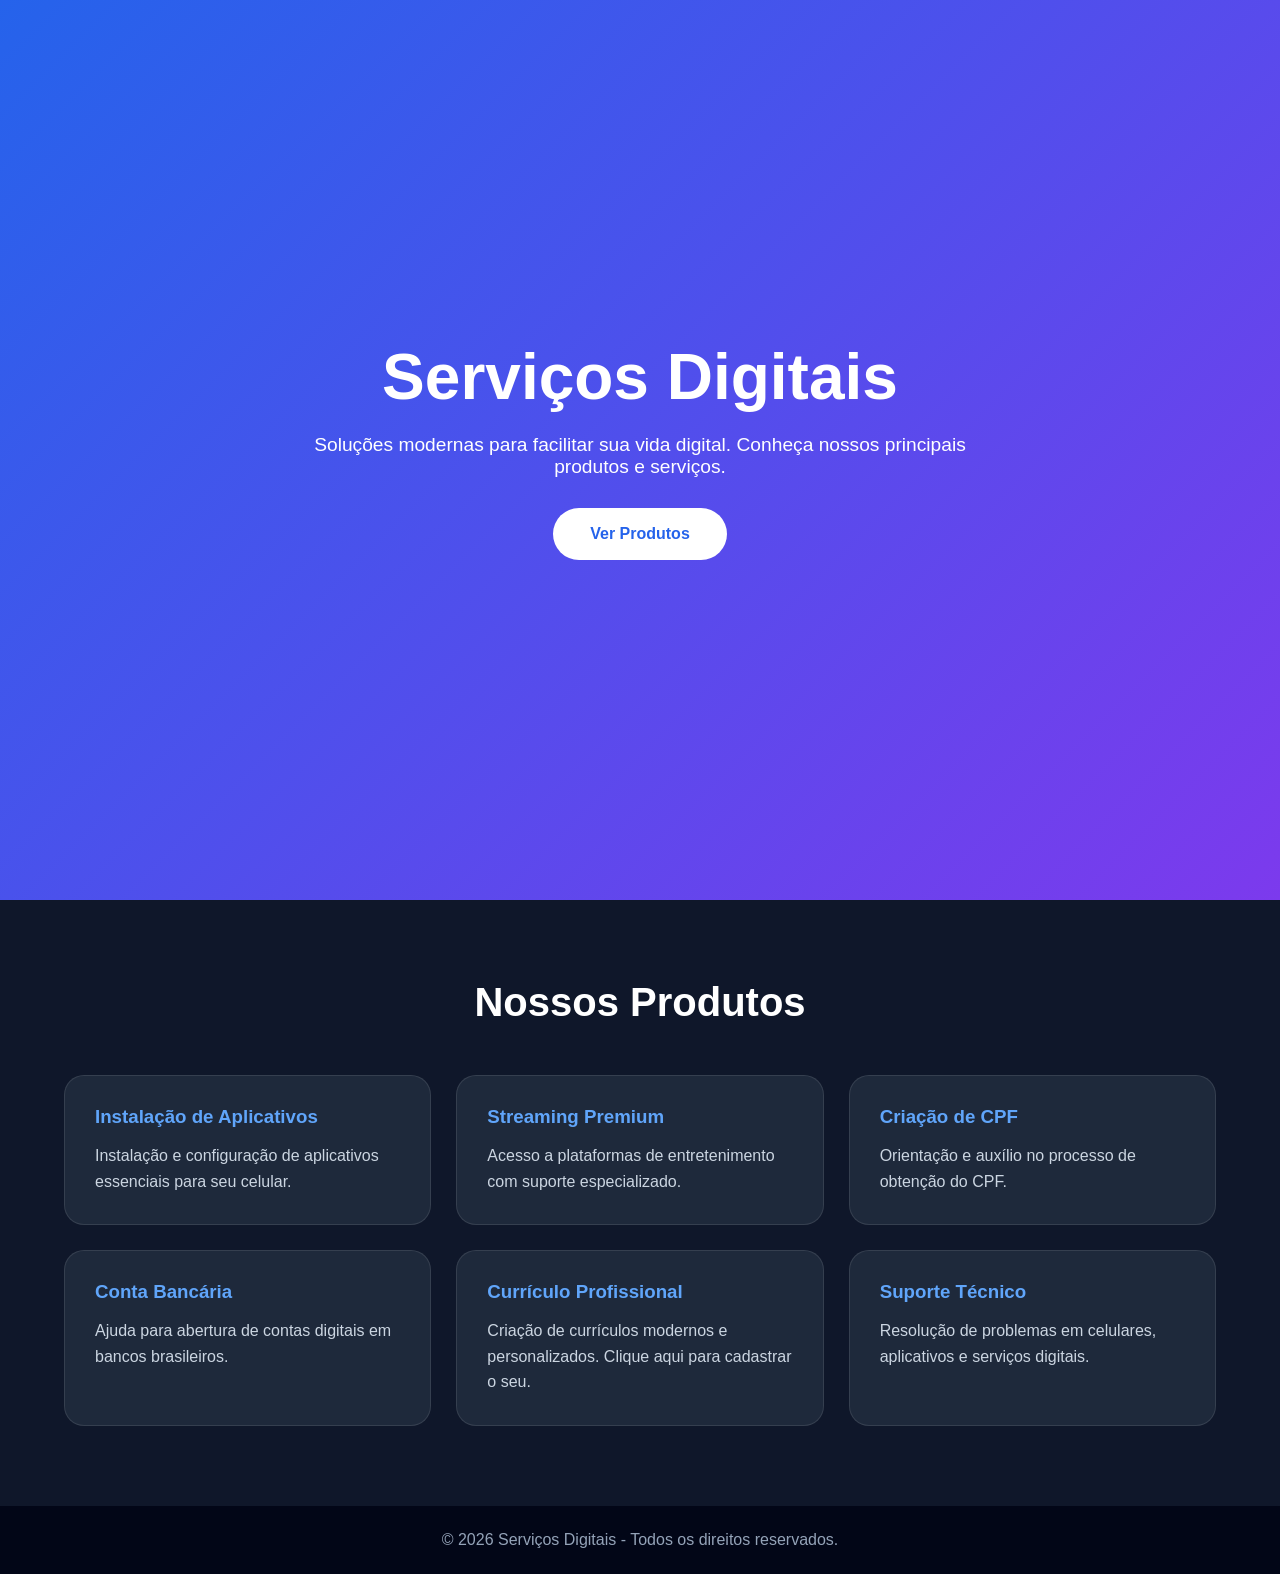
<file: index.html>
<!DOCTYPE html>
<html lang="pt-BR">
<head>
    <meta charset="UTF-8">
    <meta name="viewport" content="width=device-width, initial-scale=1.0">
    <title>Serviços Digitais</title>
    <link rel="stylesheet" href="style.css">
</head>
<body>

    <header class="hero">
        <div class="container">
            <h1>Serviços Digitais</h1>
            <p>
                Soluções modernas para facilitar sua vida digital.
                Conheça nossos principais produtos e serviços.
            </p>
            <div class="cta-buttons">
                <a href="#produtos" class="btn">Ver Produtos</a>
            </div>
        </div>
    </header>

    <section id="produtos" class="produtos">
        <div class="container">
            <h2>Nossos Produtos</h2>

            <div class="grid">
                <div class="card">
                    <h3>Instalação de Aplicativos</h3>
                    <p>Instalação e configuração de aplicativos essenciais para seu celular.</p>
                </div>
                
                <div class="card">
                    <h3>Streaming Premium</h3>
                    <p>Acesso a plataformas de entretenimento com suporte especializado.</p>
                </div>
                
                <div class="card">
                    <h3>Criação de CPF</h3>
                    <p>Orientação e auxílio no processo de obtenção do CPF.</p>
                </div>
                
                <div class="card">
                    <h3>Conta Bancária</h3>
                    <p>Ajuda para abertura de contas digitais em bancos brasileiros.</p>
                </div>
                
                <a href="formulario.html" class="card card-link">
                    <h3>Currículo Profissional</h3>
                    <p>Criação de currículos modernos e personalizados. Clique aqui para cadastrar o seu.</p>
                </a>
                
                <div class="card">
                    <h3>Suporte Técnico</h3>
                    <p>Resolução de problemas em celulares, aplicativos e serviços digitais.</p>
                </div>
            </div>
        </div>
    </section>

    <footer>
        <p>© 2026 Serviços Digitais - Todos os direitos reservados.</p>
    </footer>

</body>
</html>
</file>
<file: style.css>
* {
    margin: 0;
    padding: 0;
    box-sizing: border-box;
    font-family: 'Segoe UI', sans-serif;
}

body {
    background: #0f172a;
    color: #fff;
}

.container {
    width: 90%;
    max-width: 1200px;
    margin: auto;
}

.hero {
    min-height: 100vh;
    display: flex;
    align-items: center;
    justify-content: center;
    text-align: center;
    background: linear-gradient(135deg, #2563eb, #7c3aed);
}

.hero h1 {
    font-size: 4rem;
    margin-bottom: 20px;
}

.hero p {
    font-size: 1.2rem;
    max-width: 700px;
    margin: 0 auto 30px;
}

.cta-buttons {
    display: flex;
    gap: 15px;
    justify-content: center;
    flex-wrap: wrap;
}

.btn {
    display: inline-block;
    padding: 15px 35px;
    background: #fff;
    color: #2563eb;
    text-decoration: none;
    border-radius: 50px;
    font-weight: bold;
    transition: .3s;
    border: 2px solid transparent;
    cursor: pointer;
}

.btn:hover {
    transform: translateY(-3px);
}

.produtos {
    padding: 80px 0;
}

.produtos h2 {
    text-align: center;
    margin-bottom: 50px;
    font-size: 2.5rem;
}

.grid {
    display: grid;
    grid-template-columns: repeat(auto-fit, minmax(280px, 1fr));
    gap: 25px;
}

.card {
    background: #1e293b;
    padding: 30px;
    border-radius: 20px;
    transition: .3s;
    border: 1px solid rgba(255,255,255,.1);
}

.card:hover {
    transform: translateY(-8px);
    box-shadow: 0 15px 35px rgba(0,0,0,.3);
}

.card-link {
    text-decoration: none;
    text-align: left;
    display: block;
    cursor: pointer;
}

.card-link:hover h3 {
    color: #38bdf8;
}

.card h3 {
    color: #60a5fa;
    margin-bottom: 15px;
}

.card p {
    color: #cbd5e1;
    line-height: 1.6;
}

/* === FORMULÁRIO INTERFACE WEB === */
.form-header {
    padding: 40px 0;
    background: linear-gradient(135deg, #1e293b, #0f172a);
    border-bottom: 1px solid rgba(255,255,255,.1);
    margin-bottom: 40px;
}

.back-link {
    color: #60a5fa;
    text-decoration: none;
    font-size: 0.9rem;
    display: inline-block;
    margin-bottom: 15px;
}

.back-link:hover {
    text-decoration: underline;
}

.form-container {
    max-width: 800px;
    margin-bottom: 60px;
}

.card-form {
    background: #1e293b;
    padding: 40px;
    border-radius: 20px;
    border: 1px solid rgba(255,255,255,.1);
}

.form-section h3 {
    color: #60a5fa;
    margin-bottom: 25px;
    font-size: 1.4rem;
}

.form-group {
    margin-bottom: 20px;
    display: flex;
    flex-direction: column;
    gap: 8px;
}

.form-row {
    display: grid;
    grid-template-columns: 1fr 1fr;
    gap: 20px;
}

@media (max-width: 600px) {
    .form-row { grid-template-columns: 1fr; }
    .hero h1 { font-size: 2.5rem; }
}

label {
    font-size: 0.95rem;
    color: #cbd5e1;
}

input[type="text"],
input[type="email"],
textarea {
    width: 100%;
    padding: 12px 15px;
    background: #0f172a;
    border: 1px solid rgba(255,255,255,.1);
    border-radius: 8px;
    color: #fff;
    font-size: 1rem;
    transition: 0.3s;
}

input:focus, textarea:focus {
    outline: none;
    border-color: #3b82f6;
    box-shadow: 0 0 0 3px rgba(59, 130, 246, 0.2);
}

textarea {
    height: 100px;
    resize: vertical;
}

.form-divider {
    border: 0;
    height: 1px;
    background: rgba(255,255,255,.1);
    margin: 40px 0;
}

.btn-submit {
    width: 100%;
    background: linear-gradient(135deg, #2563eb, #7c3aed);
    color: white;
    margin-top: 20px;
}

.btn-submit:hover { filter: brightness(1.1); }

footer {
    text-align: center;
    padding: 25px;
    background: #020617;
    color: #94a3b8;
}

/* Selector de Modelos Visuales */
.modelo-selector-grid {
    display: grid;
    grid-template-columns: repeat(auto-fit, minmax(220px, 1fr));
    gap: 15px;
    margin: 15px 0 25px 0;
}

.modelo-card { cursor: pointer; position: relative; display: block; }
.modelo-card input[type="radio"] { position: absolute; top: 15px; right: 15px; z-index: 5; accent-color: #3b82f6; }
.modelo-preview-box { background: #0f172a; border: 2px solid rgba(255, 255, 255, 0.1); padding: 20px; border-radius: 12px; transition: all 0.3s ease; }
.modelo-preview-box strong { display: block; color: #60a5fa; font-size: 1rem; margin-bottom: 5px; }
.modelo-preview-box p { font-size: 0.8rem; color: #94a3b8; line-height: 1.4; }
.badge-modelo { background: #f59e0b; color: #000; font-size: 0.65rem; font-weight: bold; padding: 2px 6px; border-radius: 4px; display: inline-block; margin-bottom: 8px; text-transform: uppercase; }
.modelo-card input[type="radio"]:checked + .modelo-preview-box { border-color: #3b82f6; background: #1e293b; box-shadow: 0 0 15px rgba(59, 130, 246, 0.3); }

/* ==========================================================================
   REGRAS DE IMPRESSÃO UNIFICADAS E PRECISAS (HTML2PDF / PAPEL MULTI-MODELO)
   ========================================================================== */
@media print, screen {
    .cv-visual-template {
        box-sizing: border-box;
        font-family: Arial, sans-serif;
    }

    /* --- MODELO BASE INTERNO: AZUL & OURO --- */
    .cv-visual-template.modelo-azul-ouro {
        display: flex;
        flex-direction: row;
        width: 100%;
        background: #ffffff !important;
    }
    .cv-visual-template.modelo-azul-ouro .cv-left-sidebar {
        width: 32%;
        background: #001f3f !important;
        color: #ffffff !important;
        padding: 25px 15px;
        display: flex;
        flex-direction: column;
    }
    .cv-visual-template.modelo-azul-ouro .cv-right-body {
        width: 68%;
        padding: 25px;
        background: #ffffff !important;
        color: #000000 !important;
    }

    /* Elementos Comuns de Estructura Interna */
    .cv-photo-container {
        width: 130px; height: 130px;
        margin: 0 auto 25px auto;
        border-radius: 50%;
        overflow: hidden;
        border: 3px solid #f59e0b;
    }
    .cv-photo-container img { width: 100%; height: 100%; object-fit: cover; }
    .sidebar-section { margin-bottom: 25px; }
    .sidebar-section h4 { font-size: 11pt; font-weight: bold; border-bottom: 1px solid rgba(255,255,255,0.2); padding-bottom: 5px; margin-bottom: 10px; }
    .sidebar-section p { font-size: 9.5pt; line-height: 1.4; }
    .sidebar-section ul { list-style: none; padding-left: 0; }
    .sidebar-section ul li { font-size: 9.5pt; margin-bottom: 6px; position: relative; padding-left: 12px; }
    .sidebar-section ul li::before { content: "•"; color: #f59e0b; font-size: 14pt; position: absolute; left: 0; top: -4px; }
    .highlight-edu { color: #f59e0b !important; font-weight: bold; }

    .cv-right-body h1 { font-size: 26pt; color: #0c1e36 !important; font-weight: 900; line-height: 1.1; margin-bottom: 5px; }
    .cv-sub-header { font-size: 11pt; color: #f59e0b; font-weight: bold; margin-bottom: 20px; }
    .cv-contact-grid { display: grid; grid-template-columns: 1fr; gap: 8px; margin-bottom: 25px; font-size: 9.5pt; border-bottom: 1px solid #cbd5e1; padding-bottom: 15px; color: #334155; }
    .cv-main-section h3 { font-size: 12pt; color: #0c1e36; border-bottom: 2px solid #f59e0b; padding-bottom: 4px; margin-bottom: 15px; font-weight: bold; }
    
    .timeline-wrapper { position: relative; padding-left: 20px; border-left: 2px solid #0c1e36; margin-left: 5px; }
    .timeline-item { position: relative; margin-bottom: 12px; }
    .timeline-dot { position: absolute; left: -26px; top: 4px; width: 10px; height: 10px; background: #0c1e36; border-radius: 50%; }
    .exp-cargo { font-size: 10pt; font-weight: bold; color: #000; }
    .exp-empresa { font-size: 9pt; color: #f59e0b; font-weight: bold; }
    .exp-tempo { font-size: 8.5pt; color: #475569; }
    
    .cursos-print-list { list-style: none; padding-left: 0; }
    .cursos-print-list li { font-size: 9.5pt; margin-bottom: 5px; position: relative; padding-left: 15px; color: #000; }
    .cursos-print-list li::before { content: "•"; color: #f59e0b; position: absolute; left: 0; top: -2px; }

    /* --- MODELO ALTERNATIVO: EXECUTIVO CLÁSSICO --- */
    .cv-visual-template.modelo-executivo {
        display: block;
        padding: 40px;
        background: #ffffff !important;
        color: #111111 !important;
        font-family: 'Georgia', Times, serif;
    }
    .cv-visual-template.modelo-executivo .cv-left-sidebar {
        width: 100%; background: transparent !important; color: #111111 !important;
        padding: 0 0 20px 0; border-bottom: 3px double #334155; margin-bottom: 25px;
        display: flex; flex-direction: row-reverse; justify-content: space-between; align-items: center;
    }
    .cv-visual-template.modelo-executivo .cv-photo-container { width: 110px; height: 110px; margin: 0; border: 2px solid #334155; }
    .cv-visual-template.modelo-executivo .sidebar-section { margin-bottom: 0; }
    .cv-visual-template.modelo-executivo .sidebar-section h4 { color: #1e293b; font-size: 12pt; border: none; margin-bottom: 5px; }
    .cv-visual-template.modelo-executivo .sidebar-section p { color: #334155; font-size: 10pt; }
    .cv-visual-template.modelo-executivo .sidebar-section ul { display: none; }
    .cv-visual-template.modelo-executivo .cv-right-body { width: 100%; padding: 0; }
    .cv-visual-template.modelo-executivo .cv-right-body h1 { font-size: 24pt; color: #1e293b; }
    .cv-visual-template.modelo-executivo .cv-sub-header { color: #475569; border-bottom: 1px solid #cbd5e1; padding-bottom: 5px; }
    .cv-visual-template.modelo-executivo .secao-titulo-dinamico { border-bottom: 2px solid #1e293b; color: #1e293b; }
    .cv-visual-template.modelo-executivo .timeline-wrapper { border-left: 1px dashed #475569; }
    .cv-visual-template.modelo-executivo .timeline-dot { background: #475569; left: -25px; }
    .cv-visual-template.modelo-executivo .exp-empresa { color: #1e293b; }

    /* --- MODELO ALTERNATIVO: MODERNO MINIMALISTA --- */
    .cv-visual-template.modelo-minimalista {
        display: flex;
        flex-direction: row-reverse;
        background: #ffffff !important;
    }
    .cv-visual-template.modelo-minimalista .cv-left-sidebar {
        width: 32%; background: #f8fafc !important; color: #0f172a !important;
        border-left: 1px solid #e2e8f0; padding: 25px 20px;
    }
    .cv-visual-template.modelo-minimalista .cv-photo-container { border: 3px solid #0f172a; }
    .cv-visual-template.modelo-minimalista .sidebar-section h4 { color: #0f172a; border-bottom: 2px solid #0f172a; }
    .cv-visual-template.modelo-minimalista .sidebar-section p,
    .cv-visual-template.modelo-minimalista .sidebar-section ul li { color: #334155; }
    .cv-visual-template.modelo-minimalista .sidebar-section ul li::before { color: #0f172a; }
    .cv-visual-template.modelo-minimalista .highlight-edu { color: #0f172a !important; }
    .cv-visual-template.modelo-minimalista .cv-right-body { width: 68%; padding: 25px; background: #ffffff !important; }
    .cv-visual-template.modelo-minimalista .cv-right-body h1 { color: #0f172a; }
    .cv-visual-template.modelo-minimalista .cv-sub-header { color: #64748b; }
    .cv-visual-template.modelo-minimalista .secao-titulo-dinamico { border-bottom: 2px solid #0f172a; color: #0f172a; }
    .cv-visual-template.modelo-minimalista .exp-empresa { color: #64748b; }
    .cv-visual-template.modelo-minimalista .timeline-wrapper { border-left: 2px solid #0f172a; }
    .cv-visual-template.modelo-minimalista .timeline-dot { background: #0f172a; }
}
</file>
